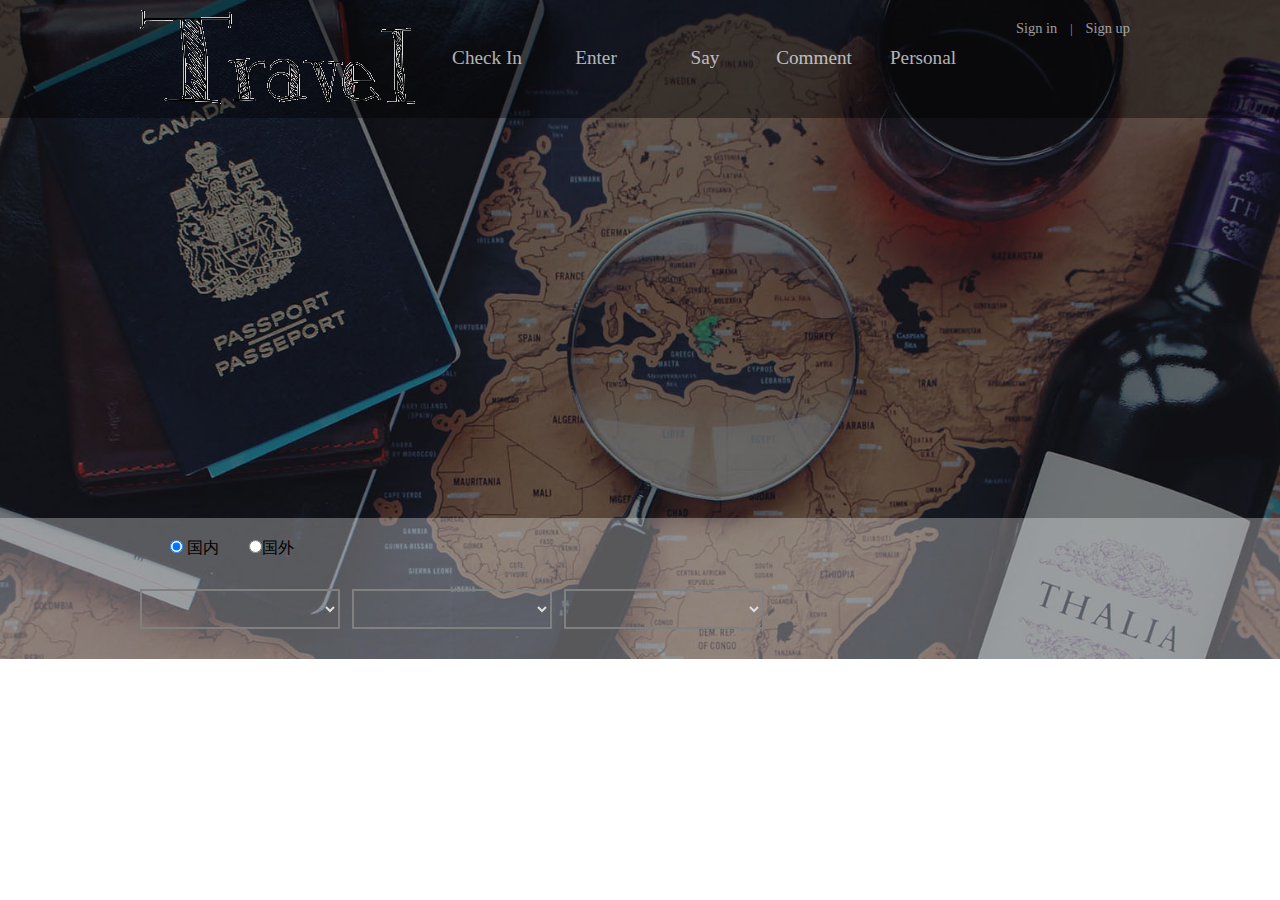
<file: Exercise/驻家网/html/index.html>
<!DOCTYPE html>
<html lang="en">
<head>
    <meta charset="UTF-8">
    <title>驻家网</title>
    <link rel="stylesheet" href="../css/common.css">
    <link rel="stylesheet" href="../css/index.css">
</head>
<body>
<div class="header clearfix">
    <div class="comWidth">
        <div class="logo fl">
            <a href="index.html"><img src="../img/logo.png" alt=""></a>
        </div>
        <div class="nav fl">
            <ul>
                <li><a href="">Check In</a></li>
                <li><a href="">Enter</a></li>
                <li><a href="">Say</a></li>
                <li><a href="">Comment</a></li>
                <li><a href="">Personal</a></li>
            </ul>
        </div>
        <div class="sign fr">
            <a href="sign.html">Sign in</a>
            <span>|</span>
            <a href="sign.html">Sign up</a>
        </div>
    </div>
</div>
<div class="empty"></div>
<div class="address-form">
    <div class="comWidth">
        <div class="choose">
            <input type="radio" name="adr" checked> 国内<input type="radio" name="adr">国外
        </div>
        <div class="info">
            <div>
                <select id="s_province" name="s_province"></select>  
                <select id="s_city" name="s_city" ></select>  
                <select id="s_county" name="s_county"></select>
                <script class="resources library" src="http://sandbox.runjs.cn/uploads/rs/267/g3ugugjp/area.js" type="text/javascript"></script>

                <script type="text/javascript">_init_area();</script>
            </div>
            <div id="show"></div>
            <script type="text/javascript">
                var Gid  = document.getElementById ;
                var showArea = function(){
                    Gid('show').innerHTML = "<h3>省" + Gid('s_province').value + " - 市" +
                        Gid('s_city').value + " - 县/区" +
                        Gid('s_county').value + "</h3>"
                };
                Gid('s_county').setAttribute('onchange','showArea()');
            </script>
        </div>
    </div>
</div>

<script src="../script/index.js"></script>
</body>
</html>
</file>
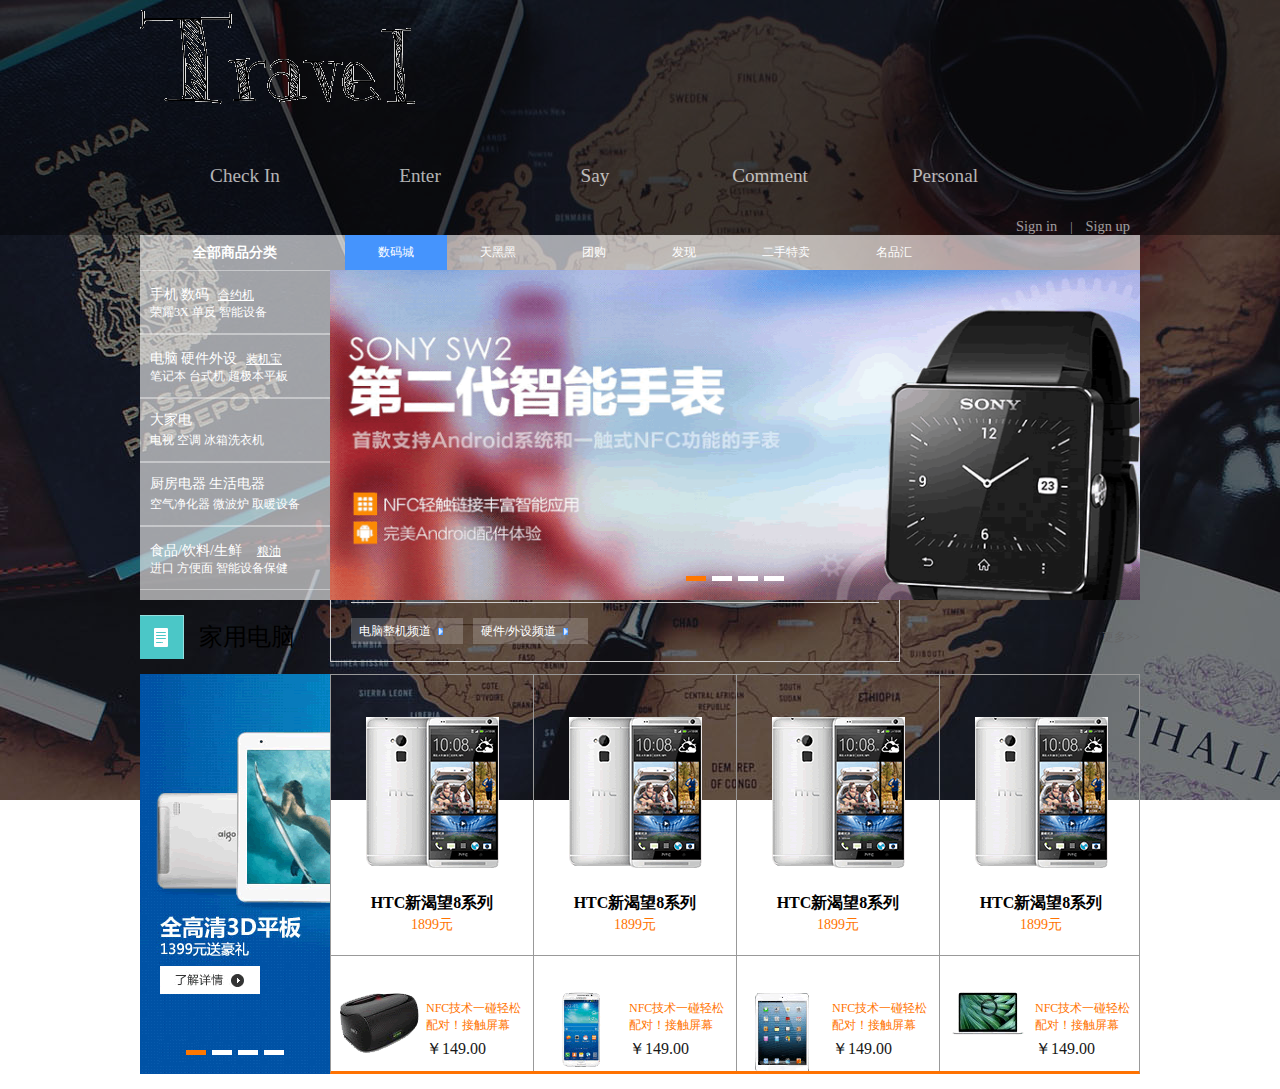
<file: Exercise/驻家网/html/checkIn.html>
<!DOCTYPE html>
<html lang="en">
<head>
    <meta charset="UTF-8">
    <title>checkIn</title>
    <link type="text/css" rel="stylesheet" href="../css/common.css">
    <link type="text/css" rel="stylesheet" href="../css/checkIn.css">
</head>
<body>
<div class="header clearfix">
    <div class="comWidth">
        <div class="logo fl">
            <a href="index.html"><img src="../img/logo.png" alt=""></a>
        </div>
        <div class="nav fl">
            <ul>
                <li><a href="">Check In</a></li>
                <li><a href="">Enter</a></li>
                <li><a href="">Say</a></li>
                <li><a href="">Comment</a></li>
                <li><a href="">Personal</a></li>
            </ul>
        </div>
        <div class="sign fr">
            <a href="sign.html">Sign in</a>
            <span>|</span>
            <a href="sign.html">Sign up</a>
        </div>
    </div>
</div>
<div class="banner comWidth clearfix">
    <div class="navBox">
        <div class="comWidth">
            <div class="shopClass fl">
                <h3>全部商品分类</h3>
                <div class="shopClass_show">
                    <dl class="shopClass_item">
                        <dt><a href="#" class="b">手机</a> <a href="#" class="b">数码</a> <a href="#" class="aLink">合约机</a></dt>
                        <dd><a href="#">荣耀3X</a> <a href="#">单反</a> <a href="#">智能设备</a></dd>
                    </dl>
                    <dl class="shopClass_item">
                        <dt><a href="#" class="b">电脑</a> <a href="#" class="b">硬件外设</a> <a href="#" class="aLink">装机宝</a></dt>
                        <dd><a href="#">笔记本</a> <a href="#">台式机</a> <a href="#">超极本</a><a href="#">平板</a></dd>
                    </dl>
                    <dl class="shopClass_item">
                        <dt><a href="#" class="b">大家电</a>
                        <dd><a href="#">电视</a> <a href="#">空调</a> <a href="#">冰箱</a><a href="#">洗衣机</a></dd>
                    </dl>
                    <dl class="shopClass_item">
                        <dt><a href="#" class="b">厨房电器</a> <a href="#" class="b">生活电器</a></dt>
                        <dd><a href="#">空气净化器</a> <a href="#">微波炉</a> <a href="#">取暖设备</a></dd>
                    </dl>
                    <dl class="shopClass_item">
                        <dt><a href="#" class="b">食品/饮料/生鲜</a> <a href="#" class="aLink">粮油</a></dt>
                        <dd><a href="#">进口</a> <a href="#">方便面</a> <a href="#">智能设备</a><a href="#">保健</a></dd>
                    </dl>
                </div>
                <div class="shopClass_list hide">
                    <div class="shopClass_cont">
                        <dl class="shopList_item">
                            <dt>电脑装机</dt>
                            <dd>
                                <a href="#">笔记本</a><a href="#">超级本</a><a href="#">上网本</a><a href="#">平板电脑</a><a href="#">台式机</a>
                            </dd>
                        </dl>
                        <dl class="shopList_item">
                            <dt>装机配件</dt>
                            <dd>
                                <a href="#">CPU</a><a href="#">硬盘</a><a href="#">SSD固态硬盘</a><a href="#">内存</a><a href="#">显示器</a><a href="#">智能显示器</a><a href="#">主板</a><a href="#">显卡</a><a href="#">机箱</a><a href="#">电源</a><a href="#">散热器</a><a href="#">刻录机/光驱</a><a href="#">声卡</a><a href="#">拓展卡</a><a href="#">服务器配件</a><a href="#">DIY小附件</a><a href="#">装机/配件安装</a>
                            </dd>
                        </dl>
                        <dl class="shopList_item">
                            <dt>整机附件</dt>
                            <dd>
                                <a href="#">CPU</a><a href="#">电脑包</a><a href="#">电脑桌</a><a href="#">电池</a><a href="#">电源适配器</a><a href="#">贴膜</a><a href="#">清洁用品</a><a href="#">笔记本散热器</a><a href="#">USB拓展</a><a href="#">平板附件</a><a href="#">特色附件</a><a href="#">插座网线/电话线</a><a href="#">影音材料</a><a href="#">电脑耗材</a>
                            </dd>
                        </dl>
                        <dl class="shopList_item">
                            <dt>电脑外设</dt>
                            <dd>
                                <a href="#">鼠标</a><a href="#">键盘</a><a href="#">游戏外设</a><a href="#">移动硬盘</a><a href="#">摄像头</a><a href="#">高清播放器</a><a href="#">外置盒</a><a href="#">移动硬盘包</a><a href="#">手写板/绘图板</a>
                            </dd>
                        </dl>
                        <dl class="shopList_item">
                            <dt>网络设备</dt>
                            <dd>
                                <a href="#">路由器</a><a href="#">网卡</a><a href="#">3G无线上网</a><a href="#">交换机</a><a href="#">网络储存</a><a href="#">布线工具</a><a href="#">网络配件</a><a href="#">正版软件</a>
                            </dd>
                        </dl>
                        <dl class="shopList_item">
                            <dt>音频设备</dt>
                            <dd>
                                <a href="#">音箱</a><a href="#">耳机/耳麦</a><a href="#">声卡</a><a href="#">音频附件</a><a href="#">录音笔</a>
                            </dd>
                        </dl>
                        <div class="shopList_links">
                            <a href="#">电脑整机频道<span></span></a><a href="#">硬件/外设频道<span></span></a>
                        </div>
                    </div>
                </div>
            </div>
            <ul class="nav fl">
                <li><a href="#" class="active">数码城</a></li>
                <li><a href="#">天黑黑</a></li>
                <li><a href="#">团购</a></li>
                <li><a href="#">发现</a></li>
                <li><a href="#">二手特卖</a></li>
                <li><a href="#">名品汇</a></li>
            </ul>
        </div>
    </div>
    <div class="banner_bar banner_big">
        <ul class="imgBox">
            <li><a href="#"><img src="../img/banner_d1.gif" alt="banner"></a></li>
            <li><a href="#"><img src="../img/banner_d2.gif" alt="banner"></a></li>
        </ul>
        <div class="imgNum">
            <a href="#" class="active"></a><a href="#"></a><a href="#"></a><a href="#"></a>
        </div>
    </div>
</div>
<div class="shopTit comWidth">
    <span class="icon"></span><h3>家用电脑</h3><a href="#" class="more">更多&gt;&gt;</a>
</div>
<div class="shopList comWidth clearfix">
    <div class="leftArea fl">
        <div class="banner_bar banner_sm">
            <ul class="imgBox">
                <li><a href="#"><img src="../img/banner_sm.gif" alt="banner"></a></li>
                <li><a href="#"><img src="../img/banner_sm2.gif" alt="banner"></a></li>
            </ul>
            <div class="imgNum">
                <a href="#" class="active"></a><a href="#"></a><a href="#"></a><a href="#"></a>
            </div>
        </div>
    </div>
    <div class="rightArea clearfix fl">
        <div class="shopList_top">
            <div class="shop_item">
                <div class="shop_img">
                    <a href="#"><img src="../img/shop_img.gif" alt=""></a>
                </div>
                <h3>HTC新渴望8系列</h3>
                <p>1899元</p>
            </div>
            <div class="shop_item">
                <div class="shop_img">
                    <a href="#"><img src="../img/shop_img.gif" alt=""></a>
                </div>
                <h3>HTC新渴望8系列</h3>
                <p>1899元</p>
            </div>
            <div class="shop_item">
                <div class="shop_img">
                    <a href="#"><img src="../img/shop_img.gif" alt=""></a>
                </div>
                <h3>HTC新渴望8系列</h3>
                <p>1899元</p>
            </div>
            <div class="shop_item">
                <div class="shop_img">
                    <a href="#"><img src="../img/shop_img.gif" alt=""></a>
                </div>
                <h3>HTC新渴望8系列</h3>
                <p>1899元</p>
            </div>
        </div>
        <div class="shopList_sm">
            <div class="shopitem_sm">
                <div class="shopitem_smimg">
                    <a href="#"><img src="../img/shoplist_small01.gif" alt=""></a>
                </div>
                <div class="shopitem_text">
                    <p>NFC技术一碰轻松配对！接触屏幕</p>
                    <h3>￥149.00</h3>
                </div>
            </div>
            <div class="shopitem_sm">
                <div class="shopitem_smimg">
                    <a href="#"><img src="../img/shopList_small02.gif" alt=""></a>
                </div>
                <div class="shopitem_text">
                    <p>NFC技术一碰轻松配对！接触屏幕</p>
                    <h3>￥149.00</h3>
                </div>
            </div>
            <div class="shopitem_sm">
                <div class="shopitem_smimg">
                    <a href="#"><img src="../img/shopList_small03.gif" alt=""></a>
                </div>
                <div class="shopitem_text">
                    <p>NFC技术一碰轻松配对！接触屏幕</p>
                    <h3>￥149.00</h3>
                </div>
            </div>
            <div class="shopitem_sm">
                <div class="shopitem_smimg">
                    <a href="#"><img src="../img/shopList_small04.gif" alt=""></a>
                </div>
                <div class="shopitem_text">
                    <p>NFC技术一碰轻松配对！接触屏幕</p>
                    <h3>￥149.00</h3>
                </div>
            </div>
        </div>
    </div>
</div>
</body>
</html>
</file>
<file: Exercise/驻家网/css/common.css>
@charset "utf-8";

body, ul, ol,li, p, h1, h2, h3, h4, h5, h6, form, fieldset, table, td, img, div, dl, dt, dd, input {
    margin: 0;
    padding: 0;
}
body{
    font-size: 12px;
}
img{
    border: none;
}
li{
    list-style: none;
}
input, select, textarea{
    outline: none;
    border: none;
    background: none;
}
a{
    text-decoration: none;
    color: #656565;
}
.comWidth{
    width: 1000px;
    margin: 0 auto;
}
.fl{
    float: left;
}
.fr{
    float: right;
}
.clearfix:after{
    content: "";
    display: block;
    clear: both;
}
.clearfix{
    zoom: 1;
}

body{
    background: url(../img/index_bg.jpg) center top/cover no-repeat;
}
.header{
    background-color: rgba(0,0,0,0.4);
}
.logo{
    padding: 10px 0;
}
.nav{
    margin-left: 15px;
}
.nav ul li{
    float: left;

}
.nav ul li a{
    display: inline-block;
    color: rgba(255,255,255,0.7);
    margin-top: 36px;
    margin-left: 5px;
    height: 40px;
    line-height:40px;
    font-size: 1.6em;
    width: 100px;
    text-align: center;
    border: solid 2px rgba(255,255,255,0);
}
.nav ul li a:hover{
    animation-name: identifier;
    animation-duration: 0.3s;
    animation-timing-function: linear;
    animation-direction: normal;
    animation-iteration-count: 1;
    animation-fill-mode: forwards;
}
@keyframes identifier{
    0%{
        border-radius: 0;
        border: solid 2px rgba(255,255,255,0);
    }
    100%{
        border-radius: 20px;
        border: solid 2px rgba(255,255,255,1);
    }
}

.sign{
    color: rgba(255,255,255,0.6);
    margin-top: 20px;
}
.sign a{
    font-size: 1.2em;
    color: rgba(255,255,255,0.6);
    margin: 0 10px;
}
.sign a:hover{
    text-decoration: underline;
}
</file>
<file: Exercise/驻家网/css/index.css>
.empty{
    height: 400px;
}
.address-form{
    font-size: 16px;
    padding: 20px;
    background: rgba(255,255,255,0.3);
}
.choose{
    margin-bottom: 30px;
}
.address-form input[name='adr']{
    margin-left: 30px;
}

.info select{
    width: 200px;
    height: 40px;
    line-height: 50px;
    font-size: 20px;
    color: #dfdfdf;
    border: solid 2px #808080;
    margin-bottom: 10px;
}
</file>
<file: Exercise/驻家网/css/checkIn.css>
body{
    background: url(../img/index_bg.jpg) center top no-repeat;
}
.navBox{
    height: 35px;
    background-color: rgba(255,255,255,0.2);
    color: #FFF;
}
.shopClass{
    width: 190px;
    position: relative;
}
.shopClass h3{
    line-height: 35px;
    text-align: center;
}

.nav, .shopClass h3{
    font-family: "Microsoft YaHei","微软雅黑";
}
.nav{
    line-height: 35px;
}
.nav li{
    float: left;
}
.nav a{
    height: 35px;
    display: inline-block;
    padding: 0 33px;
    color: #FFF;
}
.nav .active{
    background-color: #4594FD;
}
/*shopClass*/
.shopClass_show{
    background-color: rgba(255,255,255,0.2);
    position: absolute;
    left: 0;
    top: 35px;
    width: 100%;
    padding-bottom: 10px;
}
.shopClass_item{
    padding: 14px 10px;
    border-bottom: rgba(255,255,255,0.4) solid 1px;
    border-top: rgba(255,255,255,0.4) solid 1px;
    line-height: 13px;
}
.shopClass_item dt{
    height: 21px;
    line-height: 1;
    overflow: hidden;
}
.shopClass_item .b{
    font: 14px/1 "Microsoft YaHei","微软雅黑";
}
.shopClass_item a{
    color: #FFF;
}
.shopClass_item a:hover{
    text-decoration: underline;
}
.shopClass_item .aLink{
    width: 48px;
    height: 20px;
    display: inline-block;
    text-align: center;
    line-height: 20px;
    text-decoration: underline;
}
/*shopClass_item active*/
.shopClass_active{
    background-color: #FFF;
    border-left: #4593FD solid 1px;
}
.shopClass_active a{
    color: #000;
}
.shopClass_active .aLink{
    color: #FFF;
    text-decoration: none;
}
.shopClass_active dt{
    background: none;
}
/*shopClass_list*/
.shopClass_list{
    width: 568px;
    border: #CCC solid 1px;
    position: absolute;
    left: 190px;
    top: 35px;
}
.shopClass_cont{
    padding: 2px 20px;
}
.shopList_item{
    padding: 9px 0;
    border-bottom: #CCC solid 1px;
}
.shopList_item dt{
    color: #4B87D9;
    font-weight: bold;
    line-height: 24px;
    height: 24px;
}
.shopList_item dd{
    padding-left:68px;
    margin-top: -24px;
    line-height: 24px;
}
.shopList_item dd a {
    margin-right: 12px;
}
.shopList_links{
    padding: 15px 0;
}
.shopList_links a {
    color: #FFF;
    background-color: rgba(255,255,255,0.2);
    height: 26px;
    line-height: 26px;
    font-size: 12px;
    display: inline-block;
    padding: 0 14px 0 8px;
    margin-right: 10px;
}
.shopList_links span{
    width: 11px;
    height: 7px;
    background: url("../img/icon/shop_jt.gif") left center no-repeat;
    display: inline-block;
    margin-left: 7px;
}
.banner{
    background: rgba(255,255,255,0.5);
    margin-bottom: 15px;
}
.banner_bar{
    float: right;
    position: relative;
    overflow: hidden;
}
.imgBox{
    position: absolute;
    left: 0;
    top: 0;
}
.imgBox li{
    float: left;
}
.imgBox img{

    display: block;
}
.imgNum{
    position: absolute;
    left: 0;
    bottom: 15px;
    width: 100%;
    text-align: center;
}
.imgNum a{
    width: 20px;
    height: 5px;
    display: inline-block;
    overflow: hidden;
    background: #FFF;
    margin: 0 3px;
}
.imgNum .active{
    background-color: #FF7700;
}
.banner_big,
.banner_big img{
    width: 810px;
    height: 330px;
}
.banner_big .imgBox{
    width: 1620px;
    height: 330px;
}
.banner_sm,
.banner_sm img{
    width: 190px;
    height: 400px;
}
.banner_sm .imgBox{
    width: 190px;
    height: 400px;
}
/*shopTit*/
.shopTit{
    height: 44px;
    font-family: "Microsoft YaHei" , "微软雅黑";
    line-height: 44px;
    margin-bottom: 15px;
}
.shopTit h3{
    font-size: 24px;
    float: left;
    font-weight: normal;
    padding-left: 15px;
}
.icon{
    width: 44px;
    height: 44px;
    background: url("../img/icon/shop_icon.gif") left top no-repeat;
    float: left;
}
.more{
    float: right;
    font-family: "宋体";
}
.more:hover{
    text-decoration: underline;
}
/*shopList left*/
.shopList .leftArea{
    width: 190px;

}
.shopList .rightArea{
    width: 808px;
    height: 396px;
    border: #999 solid 1px;
    border-bottom: #FF7201 solid 3px;
    overflow: hidden;
}
/*shopList reight*/
.shopList{
    margin-bottom: 15px;
}
.shopList_top,
.shopList_sm{
    margin-right: -4px;
}
.shop_item{
    width: 202px;
    height: 280px;
    border-right: #999 solid 1px;
    border-bottom: #999 solid 1px;
    text-align: center;
    font-family: Microsoft YaHei , 微软雅黑;
    float: left;
}
.shop_img{
    height: 218px;
}
.shop_img img{
    padding-top: 42px;
}
.shop_item h3{
    font-size: 16px;
}
.shop_item p{
    font-size: 14px;
    color: #FF7300;
    line-height: 21px;
}
/*shopList reight bottom*/
.shopitem_sm{
    width: 202px;
    height: 100px;
    padding-top: 16px;
    border-right: #999 solid 1px;
    float: left;
}
.shopitem_smimg{
    width: 95px;
    height: 95px;
    text-align: center;
    float: left;
}
.shopitem_smimg img{
    padding: 20px 0;
}
.shopitem_text{
    padding-top: 28px;
    width: 100px;
    float: left;
}
.shopitem_text p{
    color: #FF7300;;
}
.shopitem_text h3{
    font-size:16px;
    font-weight: normal;
    font-family: "Microsoft YaHei" , "微软雅黑";
    color: #181818;
    line-height: 30px;

}
</file>
